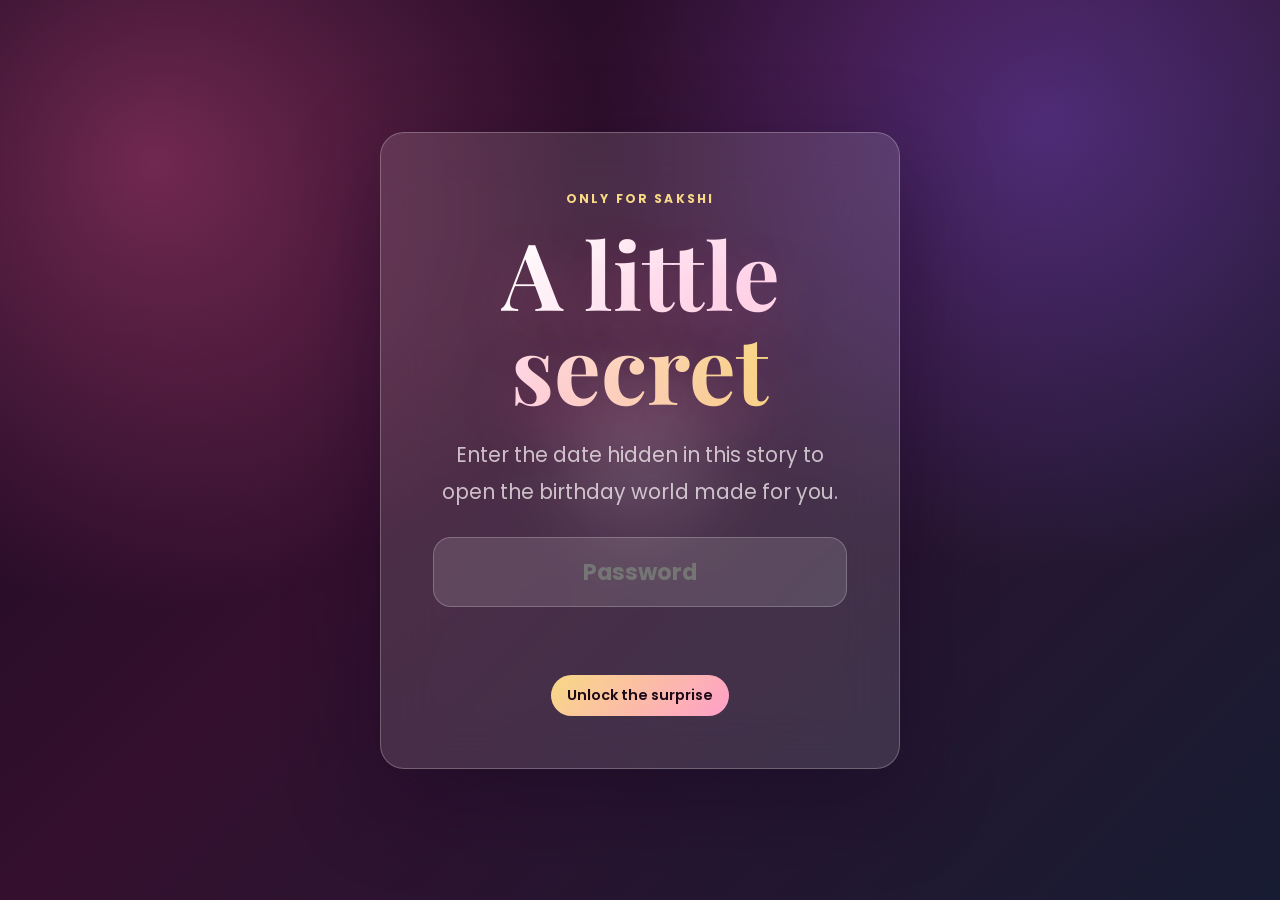
<file: index.html>
<!doctype html>
<html lang="en">
<head>
  <meta charset="utf-8">
  <meta name="viewport" content="width=device-width, initial-scale=1">
  <meta name="description" content="A private birthday experience for Sakshi.">
  <title>Sakshi Birthday | Private Gate</title>
  <link rel="preconnect" href="https://fonts.googleapis.com">
  <link rel="preconnect" href="https://fonts.gstatic.com" crossorigin>
  <link href="https://fonts.googleapis.com/css2?family=Playfair+Display:wght@600;700&family=Poppins:wght@400;500;600;700&display=swap" rel="stylesheet">
  <link rel="stylesheet" href="styles/main.css">
</head>
<body data-page="gate">
  <div class="loader"></div>
  <div class="cursor-glow"></div>
  <div class="hearts" aria-hidden="true">
    <span style="--i:1"></span><span style="--i:2"></span><span style="--i:3"></span><span style="--i:4"></span><span style="--i:5"></span><span style="--i:6"></span><span style="--i:7"></span><span style="--i:8"></span><span style="--i:9"></span><span style="--i:10"></span><span style="--i:11"></span>
  </div>
  <main class="gate-page site-shell">
    <form class="gate-card reveal" data-gate-form>
      <span class="eyebrow">Only for Sakshi</span>
      <h1><span class="gradient-text">A little secret</span></h1>
      <p class="lead">Enter the date hidden in this story to open the birthday world made for you.</p>
      <label class="sr-only" for="password">Password</label>
      <input id="password" name="password" type="password" inputmode="numeric" placeholder="Password" autocomplete="off" required>
      <p class="error" data-error></p>
      <button class="button primary" type="submit">Unlock the surprise</button>
    </form>
  </main>
  <script src="scripts/config.js"></script>
  <script src="scripts/main.js"></script>
</body>
</html>
</file>
<file: styles/main.css>
:root {
  --ink: #fff8fb;
  --muted: rgba(255, 248, 251, 0.72);
  --rose: #ff5f9f;
  --violet: #8d5cff;
  --gold: #f8d985;
  --teal: #4fd1c5;
  --panel: rgba(255, 255, 255, 0.12);
  --line: rgba(255, 255, 255, 0.24);
  --shadow: 0 30px 90px rgba(20, 5, 32, 0.42);
  font-family: "Poppins", system-ui, sans-serif;
}

* { box-sizing: border-box; }
html { scroll-behavior: smooth; }
body {
  min-height: 100vh;
  margin: 0;
  color: var(--ink);
  background:
    radial-gradient(circle at 12% 18%, rgba(255, 95, 159, 0.36), transparent 28rem),
    radial-gradient(circle at 82% 14%, rgba(141, 92, 255, 0.34), transparent 28rem),
    linear-gradient(135deg, #17071f 0%, #34102e 42%, #171c33 100%);
  overflow-x: hidden;
  opacity: 0;
  transition: opacity 300ms ease;
}
body.page-ready { opacity: 1; }
body[data-theme="gold"] { background: linear-gradient(135deg, #1f1020, #5a243c 46%, #4c3416); }
body[data-theme="violet"] { background: linear-gradient(135deg, #130b2d, #3e185c 52%, #0e2c3f); }
body[data-theme="rose"] { background: linear-gradient(135deg, #260817, #612242 52%, #271c3f); }

a { color: inherit; text-decoration: none; }
img { display: block; max-width: 100%; }
.sr-only {
  position: absolute;
  width: 1px;
  height: 1px;
  padding: 0;
  margin: -1px;
  overflow: hidden;
  clip: rect(0, 0, 0, 0);
  white-space: nowrap;
  border: 0;
}

.loader {
  position: fixed;
  inset: 0;
  z-index: 20;
  display: grid;
  place-items: center;
  background: #130717;
  transition: opacity 500ms ease, visibility 500ms ease;
}
.loader.hidden { opacity: 0; visibility: hidden; }
.loader::before {
  content: "";
  width: 58px;
  height: 58px;
  border-radius: 50%;
  border: 2px solid rgba(255, 255, 255, 0.18);
  border-top-color: var(--gold);
  animation: spin 900ms linear infinite;
}

.cursor-glow {
  position: fixed;
  inset: 0;
  pointer-events: none;
  z-index: 2;
  background: radial-gradient(circle 170px at var(--x, 50%) var(--y, 50%), rgba(255, 215, 238, 0.2), transparent 72%);
  mix-blend-mode: screen;
}

.hearts {
  position: fixed;
  inset: 0;
  pointer-events: none;
  overflow: hidden;
  z-index: 1;
}
.hearts span {
  position: absolute;
  bottom: -10vh;
  left: calc(var(--i) * 8%);
  width: 14px;
  height: 14px;
  transform: rotate(45deg);
  background: rgba(255, 167, 205, 0.58);
  animation: floatHeart calc(12s + var(--i) * 600ms) linear infinite;
  animation-delay: calc(var(--i) * -900ms);
}
.hearts span::before,
.hearts span::after {
  content: "";
  position: absolute;
  width: 14px;
  height: 14px;
  border-radius: 50%;
  background: inherit;
}
.hearts span::before { left: -7px; }
.hearts span::after { top: -7px; }

.site-shell {
  position: relative;
  z-index: 3;
  min-height: 100vh;
}

.nav {
  position: sticky;
  top: 0;
  z-index: 10;
  display: flex;
  align-items: center;
  justify-content: space-between;
  gap: 16px;
  padding: 18px clamp(18px, 5vw, 64px);
  backdrop-filter: blur(22px);
  background: rgba(18, 6, 25, 0.42);
  border-bottom: 1px solid rgba(255, 255, 255, 0.12);
}
.brand {
  font-family: "Playfair Display", serif;
  font-size: clamp(1.3rem, 3vw, 2rem);
  color: var(--gold);
}
.nav-links {
  display: flex;
  flex-wrap: wrap;
  gap: 10px;
  align-items: center;
}
.nav-links a,
.nav-links button,
.button {
  border: 1px solid rgba(255, 255, 255, 0.22);
  border-radius: 999px;
  color: var(--ink);
  background: rgba(255, 255, 255, 0.1);
  padding: 10px 16px;
  font: 600 0.9rem "Poppins", sans-serif;
  cursor: pointer;
  backdrop-filter: blur(18px);
  transition: transform 180ms ease, background 180ms ease, border 180ms ease;
}
.nav-links a:hover,
.nav-links button:hover,
.button:hover {
  transform: translateY(-2px);
  background: rgba(255, 255, 255, 0.2);
  border-color: rgba(248, 217, 133, 0.68);
}

.hero {
  min-height: calc(100vh - 82px);
  display: grid;
  grid-template-columns: minmax(0, 1fr) minmax(300px, 0.72fr);
  gap: clamp(28px, 6vw, 80px);
  align-items: center;
  padding: clamp(42px, 7vw, 92px) clamp(18px, 6vw, 80px);
}
.hero-copy { max-width: 760px; }
.eyebrow {
  display: inline-flex;
  color: var(--gold);
  text-transform: uppercase;
  letter-spacing: 0.18em;
  font-size: 0.76rem;
  font-weight: 700;
}
h1, h2, h3 {
  margin: 0;
  font-family: "Playfair Display", serif;
  line-height: 1.02;
  letter-spacing: 0;
}
h1 {
  margin-top: 16px;
  font-size: clamp(3.2rem, 9vw, 8.2rem);
  text-shadow: 0 22px 60px rgba(255, 95, 159, 0.28);
}
.gradient-text {
  background: linear-gradient(90deg, #fff, #ffd9ec, #f8d985);
  -webkit-background-clip: text;
  background-clip: text;
  color: transparent;
}
.lead {
  margin: 22px 0 0;
  max-width: 660px;
  color: var(--muted);
  font-size: clamp(1rem, 2vw, 1.28rem);
  line-height: 1.8;
}
.hero-actions { display: flex; flex-wrap: wrap; gap: 12px; margin-top: 30px; }
.button.primary {
  color: #1d0a17;
  background: linear-gradient(135deg, var(--gold), #ff9fc9);
  border: 0;
}

.portrait-stack {
  position: relative;
  min-height: 560px;
}
.portrait-card {
  position: absolute;
  inset: 0;
  border-radius: 34px;
  overflow: hidden;
  box-shadow: var(--shadow);
  border: 1px solid rgba(255, 255, 255, 0.2);
  transform: rotate(3deg);
}
.portrait-card:nth-child(2) {
  inset: 48px 38px -48px -38px;
  transform: rotate(-5deg);
  opacity: 0.55;
  filter: blur(1px) saturate(0.82);
}
.portrait-card img {
  width: 100%;
  height: 100%;
  object-fit: cover;
}

.section {
  padding: clamp(54px, 8vw, 105px) clamp(18px, 6vw, 80px);
}
.section-header {
  max-width: 760px;
  margin-bottom: 32px;
}
.section-header h2 { font-size: clamp(2.2rem, 5vw, 4.6rem); }

.glass-grid {
  display: grid;
  grid-template-columns: repeat(3, minmax(0, 1fr));
  gap: 18px;
}
.glass-card,
.gate-card,
.message-card,
.song-dock {
  border: 1px solid var(--line);
  border-radius: 24px;
  background: var(--panel);
  backdrop-filter: blur(26px);
  box-shadow: var(--shadow);
}
.glass-card {
  padding: clamp(20px, 3vw, 32px);
  min-height: 190px;
}
.glass-card h3,
.message-card h3 { color: var(--gold); font-size: 1.35rem; }
.glass-card p,
.message-card p { color: var(--muted); line-height: 1.75; }

.gate-page {
  display: grid;
  place-items: center;
  min-height: 100vh;
  padding: 22px;
}
.gate-card {
  width: min(100%, 520px);
  padding: clamp(26px, 6vw, 52px);
  text-align: center;
}
.gate-card h1 { font-size: clamp(2.6rem, 9vw, 5.8rem); }
.gate-card input {
  width: 100%;
  margin: 26px 0 12px;
  padding: 17px 18px;
  border-radius: 18px;
  border: 1px solid rgba(255, 255, 255, 0.22);
  background: rgba(255, 255, 255, 0.12);
  color: var(--ink);
  text-align: center;
  font: 700 1.4rem "Poppins", sans-serif;
  outline: none;
}
.gate-card input:focus { border-color: var(--gold); }
.error { min-height: 24px; color: #ffd1dd; }
.unlocking { animation: unlock 700ms ease both; }
.shake { animation: shake 420ms ease; }

.gallery-layout {
  display: grid;
  grid-template-columns: minmax(0, 1fr) minmax(280px, 390px);
  gap: clamp(20px, 4vw, 48px);
  align-items: start;
}
.photo-story {
  min-height: 92vh;
  display: grid;
  place-items: center;
}
.photo-frame {
  position: relative;
  width: min(100%, 620px);
  aspect-ratio: 4 / 5;
  border-radius: 34px;
  overflow: hidden;
  border: 1px solid rgba(255, 255, 255, 0.2);
  box-shadow: var(--shadow);
}
.photo-frame img {
  width: 100%;
  height: 100%;
  object-fit: cover;
  transition: transform 900ms ease;
}
.photo-story.visible .photo-frame img { transform: scale(1.04); }
.photo-overlay {
  position: absolute;
  inset: auto 0 0;
  padding: 34px;
  background: linear-gradient(transparent, rgba(11, 4, 18, 0.88));
}
.photo-overlay span { color: var(--gold); font-weight: 800; }
.photo-overlay h2 { font-size: clamp(2rem, 5vw, 4rem); }
.photo-overlay p { color: rgba(255, 255, 255, 0.78); font-size: 1.05rem; line-height: 1.7; }

.song-dock {
  position: sticky;
  top: 104px;
  padding: 18px;
}
.song-dock iframe {
  width: 100%;
  aspect-ratio: 16 / 9;
  border: 0;
  border-radius: 18px;
  background: rgba(0, 0, 0, 0.22);
}
.song-meta { display: flex; justify-content: space-between; gap: 12px; margin-top: 16px; }
.song-meta p { margin: 4px 0 0; color: var(--muted); }
.song-note { color: rgba(255, 255, 255, 0.58); font-size: 0.78rem; line-height: 1.55; }

.message-grid {
  display: grid;
  grid-template-columns: repeat(2, minmax(0, 1fr));
  gap: 18px;
}
.message-card { padding: clamp(22px, 4vw, 34px); }

.surprise-stage {
  min-height: calc(100vh - 82px);
  display: grid;
  place-items: center;
  padding: clamp(28px, 6vw, 70px);
  text-align: center;
}
.surprise-note {
  width: min(100%, 900px);
  padding: clamp(26px, 6vw, 62px);
  border: 1px solid var(--line);
  border-radius: 34px;
  background: rgba(255, 255, 255, 0.12);
  backdrop-filter: blur(26px);
  box-shadow: var(--shadow);
}
.surprise-note h1 { font-size: clamp(3rem, 9vw, 7rem); }
.typing {
  min-height: 104px;
  margin: 28px auto 0;
  max-width: 760px;
  color: var(--muted);
  font-size: clamp(1.08rem, 2.2vw, 1.55rem);
  line-height: 1.85;
}
.confession {
  margin-top: 30px;
  font-family: "Playfair Display", serif;
  font-size: clamp(2rem, 5vw, 4rem);
  color: var(--gold);
}

.reveal {
  opacity: 0;
  transform: translateY(28px) scale(0.98);
  transition: opacity 800ms ease, transform 800ms ease;
}
.reveal.visible {
  opacity: 1;
  transform: translateY(0) scale(1);
}

@keyframes spin { to { transform: rotate(360deg); } }
@keyframes floatHeart {
  to { transform: translateY(-118vh) rotate(45deg); opacity: 0; }
}
@keyframes shake {
  25% { transform: translateX(-8px); }
  50% { transform: translateX(8px); }
  75% { transform: translateX(-5px); }
}
@keyframes unlock {
  to { transform: scale(1.04); opacity: 0; filter: blur(8px); }
}

@media (max-width: 900px) {
  .hero,
  .gallery-layout {
    grid-template-columns: 1fr;
  }
  .portrait-stack { min-height: 460px; }
  .glass-grid,
  .message-grid { grid-template-columns: 1fr; }
  .song-dock { position: relative; top: auto; order: -1; }
}

@media (max-width: 620px) {
  .nav { align-items: flex-start; flex-direction: column; }
  .nav-links { width: 100%; }
  .nav-links a,
  .nav-links button { padding: 9px 12px; font-size: 0.78rem; }
  .hero { padding-top: 34px; }
  .portrait-stack { min-height: 380px; }
  .portrait-card { border-radius: 24px; }
  .photo-frame { border-radius: 24px; }
  .photo-overlay { padding: 24px; }
}
</file>
